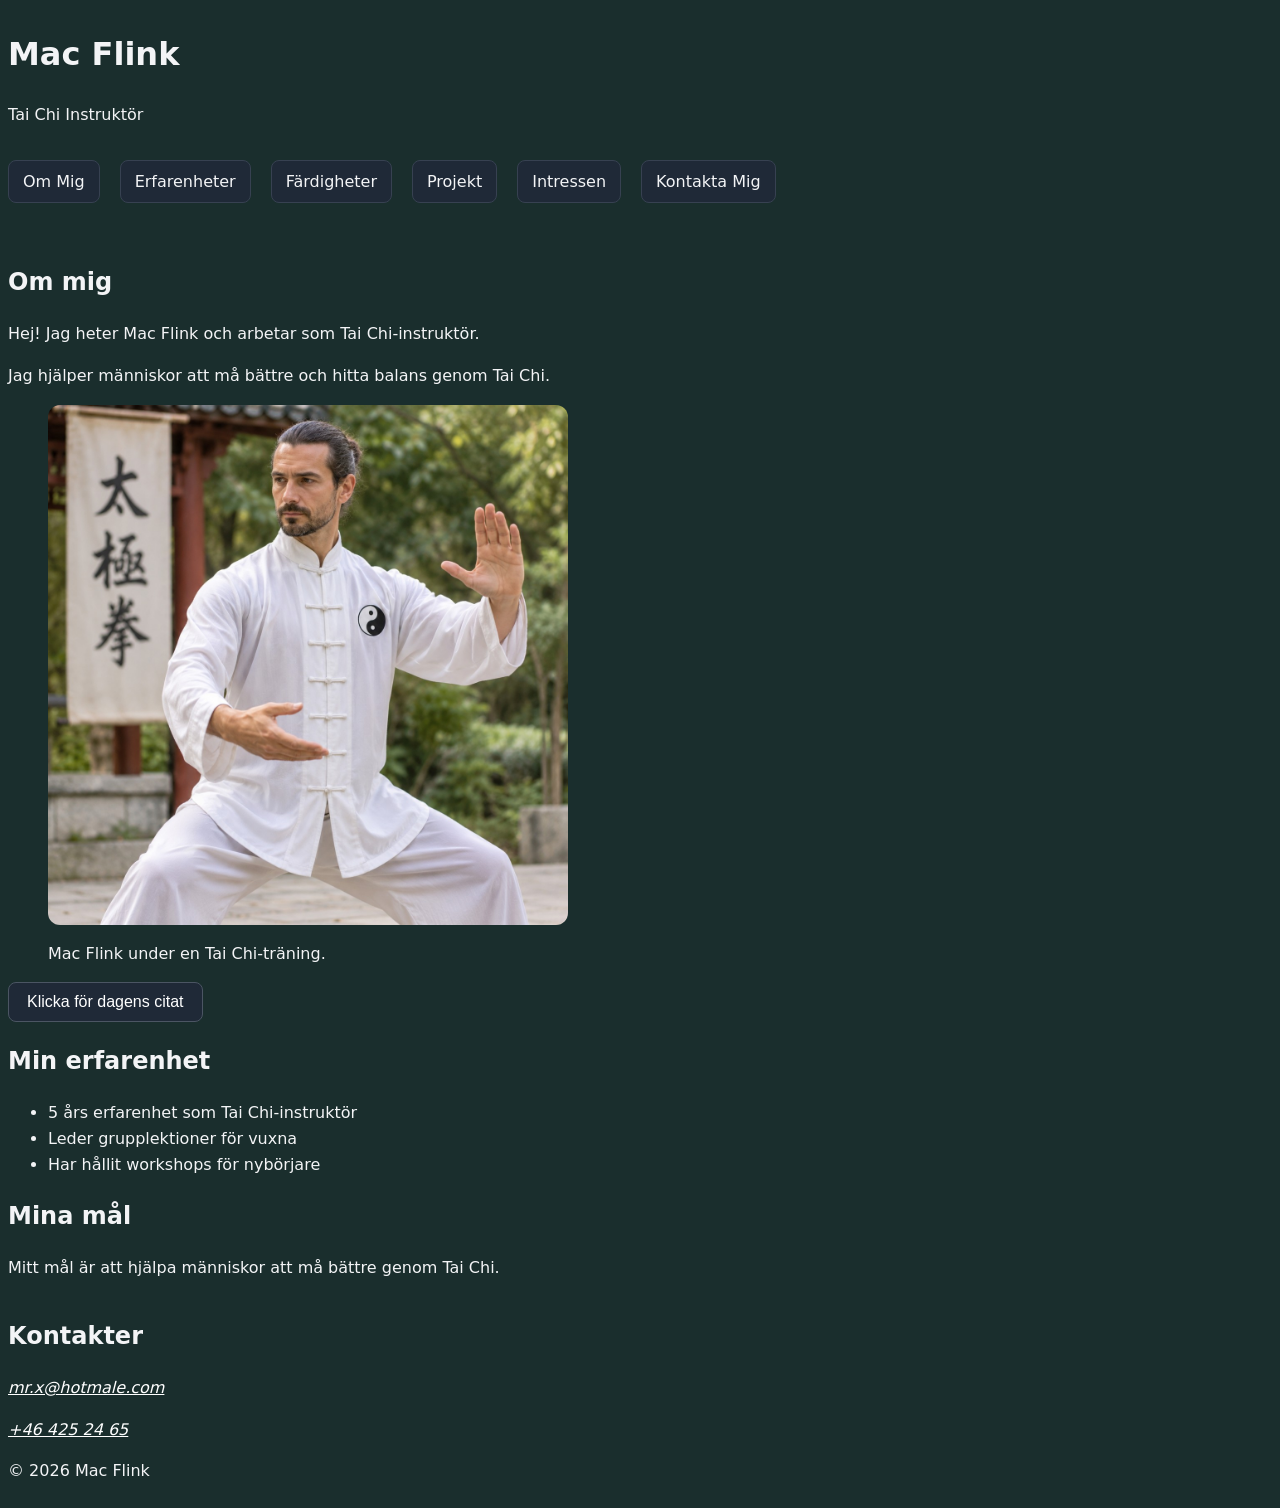
<file: index.html>
<!DOCTYPE html>
<html lang="sv">

<head>
    <meta charset="UTF-8">

    <meta name="viewport" content="width=device-width, initial-scale=1.0">

    <title>Mac Flink - Tai Chi Instruktör</title>

    <meta name="description" content="Digital portfolio för en Tai Chi instruktör">

    <link rel="stylesheet" href="css/style.css">
    <script src="script.js" defer></script>
</head>

<body>

    <header class="header">

        <h1 class="header__title">Mac Flink</h1>

        <p class="header__subtitle">Tai Chi Instruktör</p>

        <!--Imports the header-->
        <div id="site-header"></div>

    </header>

    <main>

        <section class="about">

            <h2 class="about__title">Om mig</h2>

            <p class="about__text">
                Hej! Jag heter Mac Flink och arbetar som
                Tai Chi-instruktör.
            </p>

            <p class="about__text">
                Jag hjälper människor att må bättre och hitta balans genom Tai Chi.
            </p>

            <figure class="about__figure">

                <img class="about__image" src="images/mac-flink.jpg" alt="Tai Chi instruktör som tränar utomhus">

                <figcaption class="about__caption">
                    Mac Flink under en Tai Chi-träning.
                </figcaption>

            </figure>

            <button type="button" class="about__button" data-js-action="show-quote"
                data-quote="Harmoni i varje rörelse. Välkommen till min studio!">
                Klicka för dagens citat
            </button>
            <p class="about__quote" data-js-target="quote-output" aria-live="polite"></p>

        </section>

        <section class="experience">

            <h2 class="experience__title">Min erfarenhet</h2>

            <ul class="experience__list">

                <li class="experience__item">5 års erfarenhet som Tai Chi-instruktör</li>

                <li class="experience__item">Leder grupplektioner för vuxna</li>

                <li class="experience__item">Har hållit workshops för nybörjare</li>

            </ul>

        </section>

        <section class="goals">

            <h2 class="goals__title">Mina mål</h2>

            <p class="goals__text">
                Mitt mål är att hjälpa människor att må bättre genom Tai Chi.
            </p>

        </section>

    </main>

    <!--Imports the footer-->
  <footer class="footer" id="site-footer"></footer>

</body>

</html>
</file>
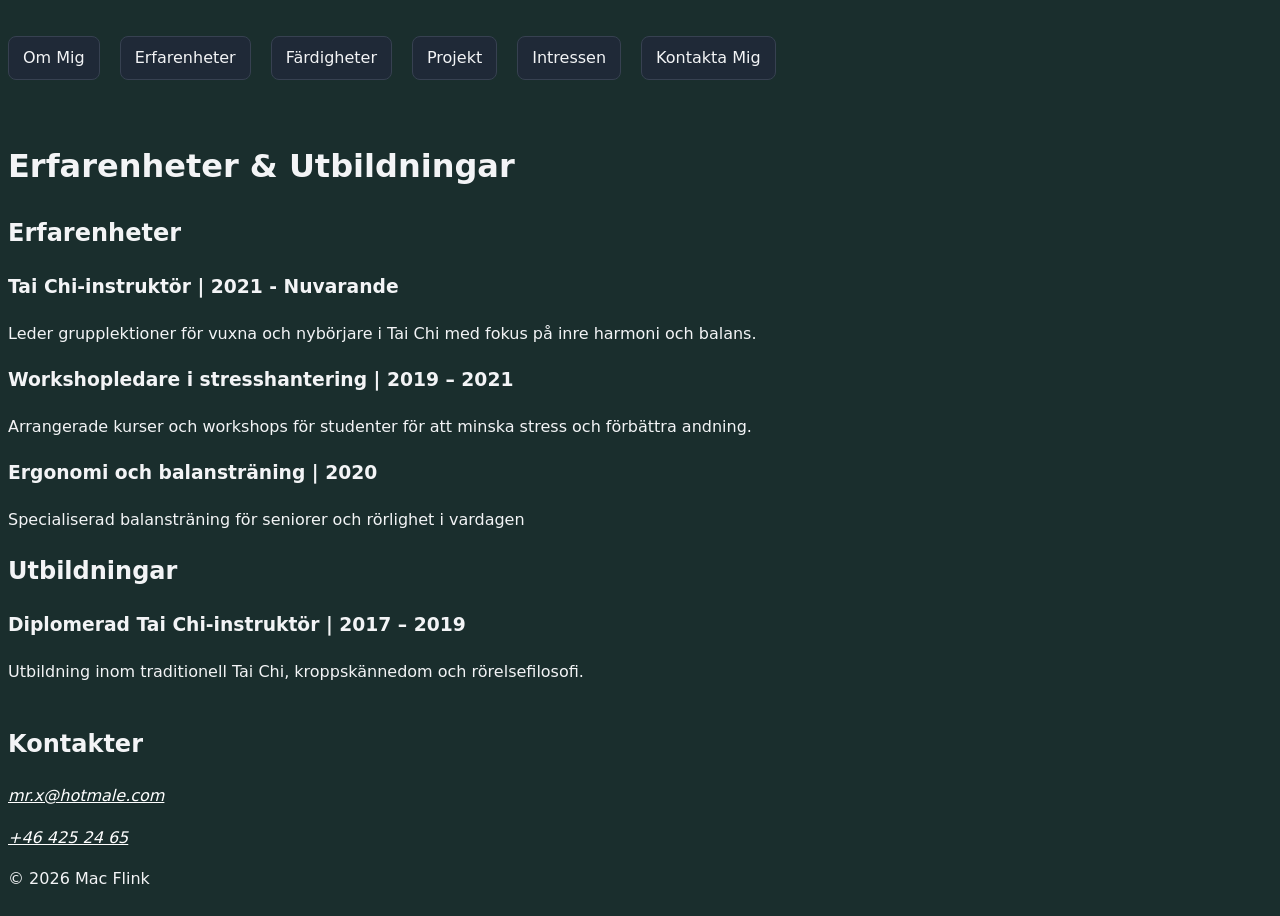
<file: experience.html>
<!doctype html>
<html lang="sv">

<head>
    <title>Erfarenheter - Mac Flink</title>
    <meta charset="UTF-8">
    <meta name="viewport" content="width=device-width, initial-scale=1.0">
    <meta name="description" content="En lista över Mac Flinks erfarenheter och arbetslivserfarenheter.">
    <link rel="stylesheet" href="css/style.css">
    <script src="script.js" defer></script>
</head>

<body>
    <!--Imports the header-->
    <header id="site-header"></header>

    <main>
        <h1>Erfarenheter & Utbildningar</h1>
        <section>
            <h2>Erfarenheter</h2>
            <article class="experience">
                <h3 class="experience__title">Tai Chi-instruktör | 2021 - Nuvarande</h3>
                <p class="experience__description">Leder grupplektioner för vuxna och nybörjare i Tai Chi med fokus på inre harmoni och balans.
                </p>
            </article>
            <article class="experience">
                <h3 class="experience__title">Workshopledare i stresshantering | 2019 – 2021</h3>
                <p class="experience__description">Arrangerade kurser och workshops för studenter för att minska stress och förbättra andning.</p>
            </article>
            <article class="experience">
                <h3 class="experience__title"> Ergonomi och balansträning | 2020</h3>
                <p class="experience__description">Specialiserad balansträning för seniorer och rörlighet i vardagen</p>
            </article>
        </section>
        <section>
            <h2>Utbildningar</h2>
            <article class="education">
                <h3 class="education__title">Diplomerad Tai Chi-instruktör | 2017 – 2019</h3>
                <p class="education__description">Utbildning inom traditionell Tai Chi, kroppskännedom och rörelsefilosofi.</p>
            </article>
        </section>
    </main>

    <!--Imports the footer-->
    <footer class="footer" id="site-footer"></footer>
</body>

</html>
</file>
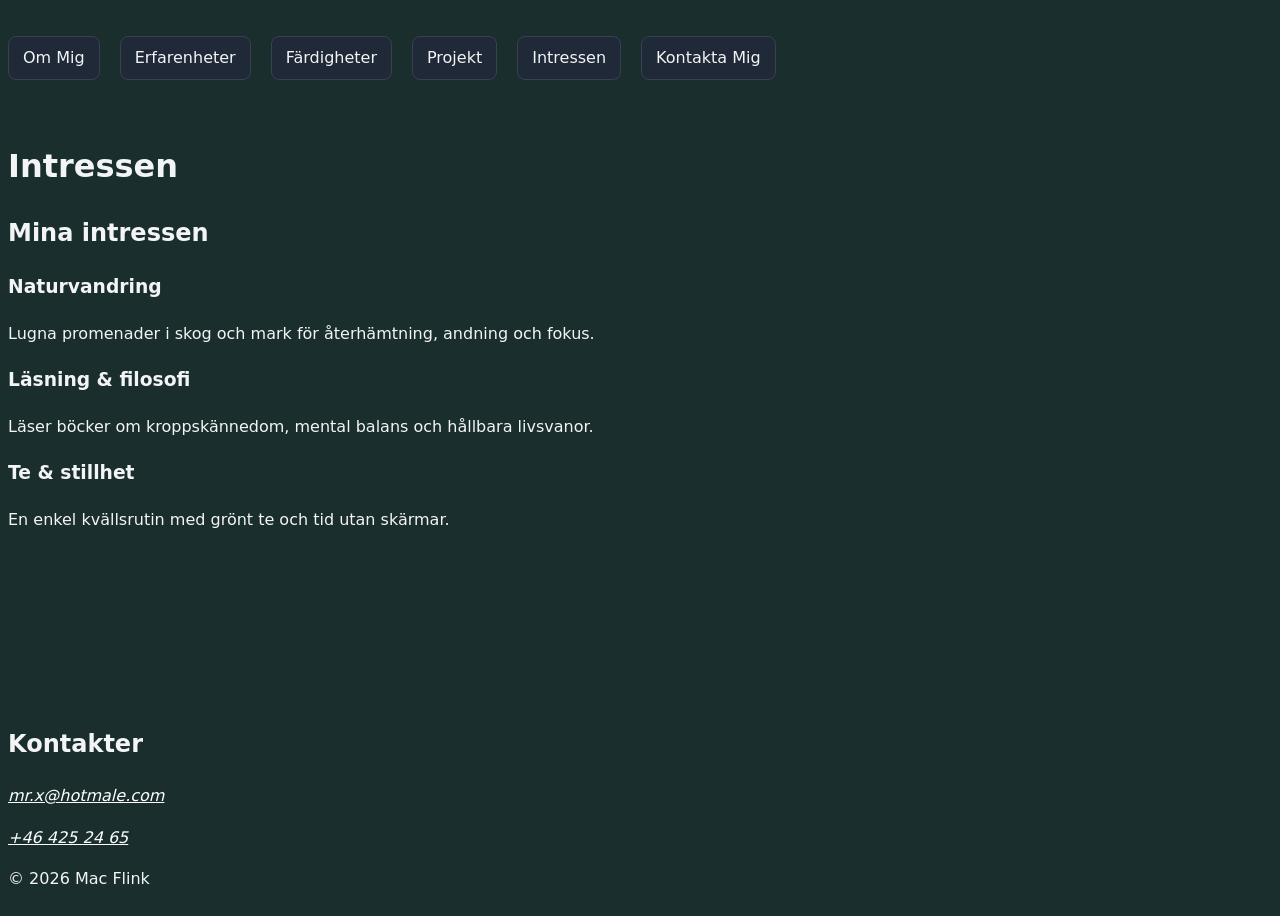
<file: intresse.html>
<!doctype html>
<html lang="sv">
  <head>
    <meta charset="UTF-8" />
    <meta name="viewport" content="width=device-width, initial-scale=1.0" />
    <title>Intressen Mac Flink</title>
    <meta
      name="description"
      content="Läs om Mac Flinks intressen vid sidan av arbetet som Tai Chi-instruktör."
    />
    <link rel="stylesheet" href="css/style.css" />
    <script src="script.js" defer></script>
  </head>
  <body>
    <!--Imports the header-->
    <header id="site-header"></header>

    <main class="interests">
      <h1 class="interests__heading">Intressen</h1>

      <section class="interests__section">
        <h2 class="interests__subheading">Mina intressen</h2>

        <article class="interest">
          <h3 class="interest__title">Naturvandring</h3>
          <p class="interest__description">
            Lugna promenader i skog och mark för återhämtning, andning och
            fokus.
          </p>
        </article>

        <article class="interest">
          <h3 class="interest__title">Läsning & filosofi</h3>
          <p class="interest__description">
            Läser böcker om kroppskännedom, mental balans och hållbara
            livsvanor.
          </p>
        </article>

        <article class="interest">
          <h3 class="interest__title">Te & stillhet</h3>
          <p class="interest__description">
            En enkel kvällsrutin med grönt te och tid utan skärmar.
          </p>
        </article>
      </section>
    </main>

    <!--Imports the footer-->
    <footer class="footer" id="site-footer"></footer>
  </body>
</html>
</file>
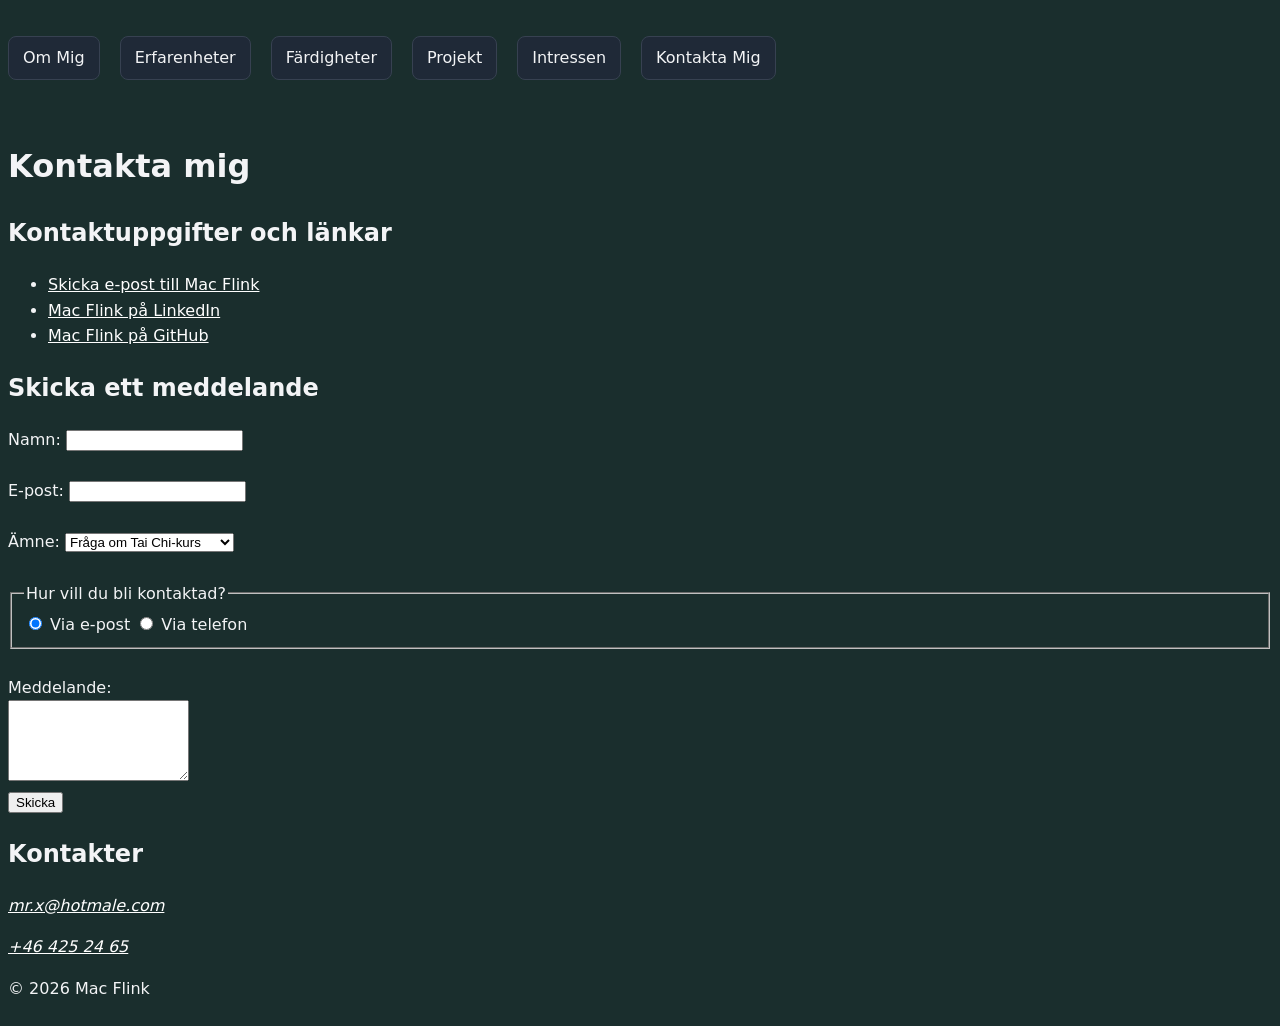
<file: kontakts.html>
<!doctype html>
<html lang="sv">
  <head>
    <meta charset="UTF-8" />
    <meta name="viewport" content="width=device-width, initial-scale=1.0" />
    <title>Kontakt Mac Flink</title>
    <meta
      name="description"
      content="Kontakta Mac Flink via e-post, LinkedIn, GitHub eller kontaktformuläret."
    />
    <link rel="stylesheet" href="css/style.css" />
    <script src="script.js" defer></script>
  </head>
  <body>
    <!--Imports the header-->
    <header id="site-header"></header>

    <main class="contact">
      <h1 class="contact__heading">Kontakta mig</h1>

      <section class="contact__links" aria-label="Kontaktvägar och profiler">
        <h2 class="contact__subheading">Kontaktuppgifter och länkar</h2>
        <ul class="contact__list">
          <li class="contact__item">
            <a class="contact__link" href="mailto:mrx@hotmale.com"
              >Skicka e-post till Mac Flink</a
            >
          </li>
          <li class="contact__item">
            <a
              class="contact__link"
              href="https://www.linkedin.com"
              target="_blank"
              rel="noopener noreferrer"
              >Mac Flink på LinkedIn</a
            >
          </li>
          <li class="contact__item">
            <a
              class="contact__link"
              href="https://github.com"
              target="_blank"
              rel="noopener noreferrer"
              >Mac Flink på GitHub</a
            >
          </li>
        </ul>
      </section>

      <section class="contact__form-section">
        <h2 class="contact__subheading">Skicka ett meddelande</h2>

        <form class="contact-form" action="tack.php" method="post">
          <div class="contact-form__group">
            <label class="contact-form__label" for="name">Namn:</label>
            <input
              class="contact-form__input"
              type="text"
              id="name"
              name="name"
              required
            />
          </div>

          <br />

          <div class="contact-form__group">
            <label class="contact-form__label" for="email">E-post:</label>
            <input
              class="contact-form__input"
              type="email"
              id="email"
              name="email"
              required
            />
          </div>
          <br />

          <div class="contact-form__group">
            <label class="contact-form__label" for="subject">Ämne:</label>
            <select class="contact-form__select" id="subject" name="choice">
              <option value="kurs">Fråga om Tai Chi-kurs</option>
              <option value="samarbete">Samarbete eller uppdrag</option>
              <option value="ovrigt">Övrigt</option>
            </select>
          </div>
          <br />

          <fieldset class="contact-form__fieldset">
            <legend class="contact-form__legend">
              Hur vill du bli kontaktad?
            </legend>

            <label class="contact-form__radio-label" for="reply-email">
              <input
                class="contact-form__radio"
                type="radio"
                id="reply-email"
                name="reply_method"
                value="E-post"
                checked
              />
              Via e-post
            </label>

            <label class="contact-form__radio-label" for="reply-phone">
              <input
                class="contact-form__radio"
                type="radio"
                id="reply-phone"
                name="reply_method"
                value="Telefon"
              />
              Via telefon
            </label>
          </fieldset>
          <br />

          <label class="contact-form__label" for="message">Meddelande:</label>

          <div class="contact-form__group">
            <textarea
              class="contact-form__textarea"
              id="message"
              name="message"
              rows="5"
              required
            ></textarea>
          </div>

          <button class="contact-form__button" type="submit">Skicka</button>
        </form>
      </section>
    </main>

    <!--Imports the footer-->
    <footer class="footer" id="site-footer"></footer>
  </body>
</html>
</file>
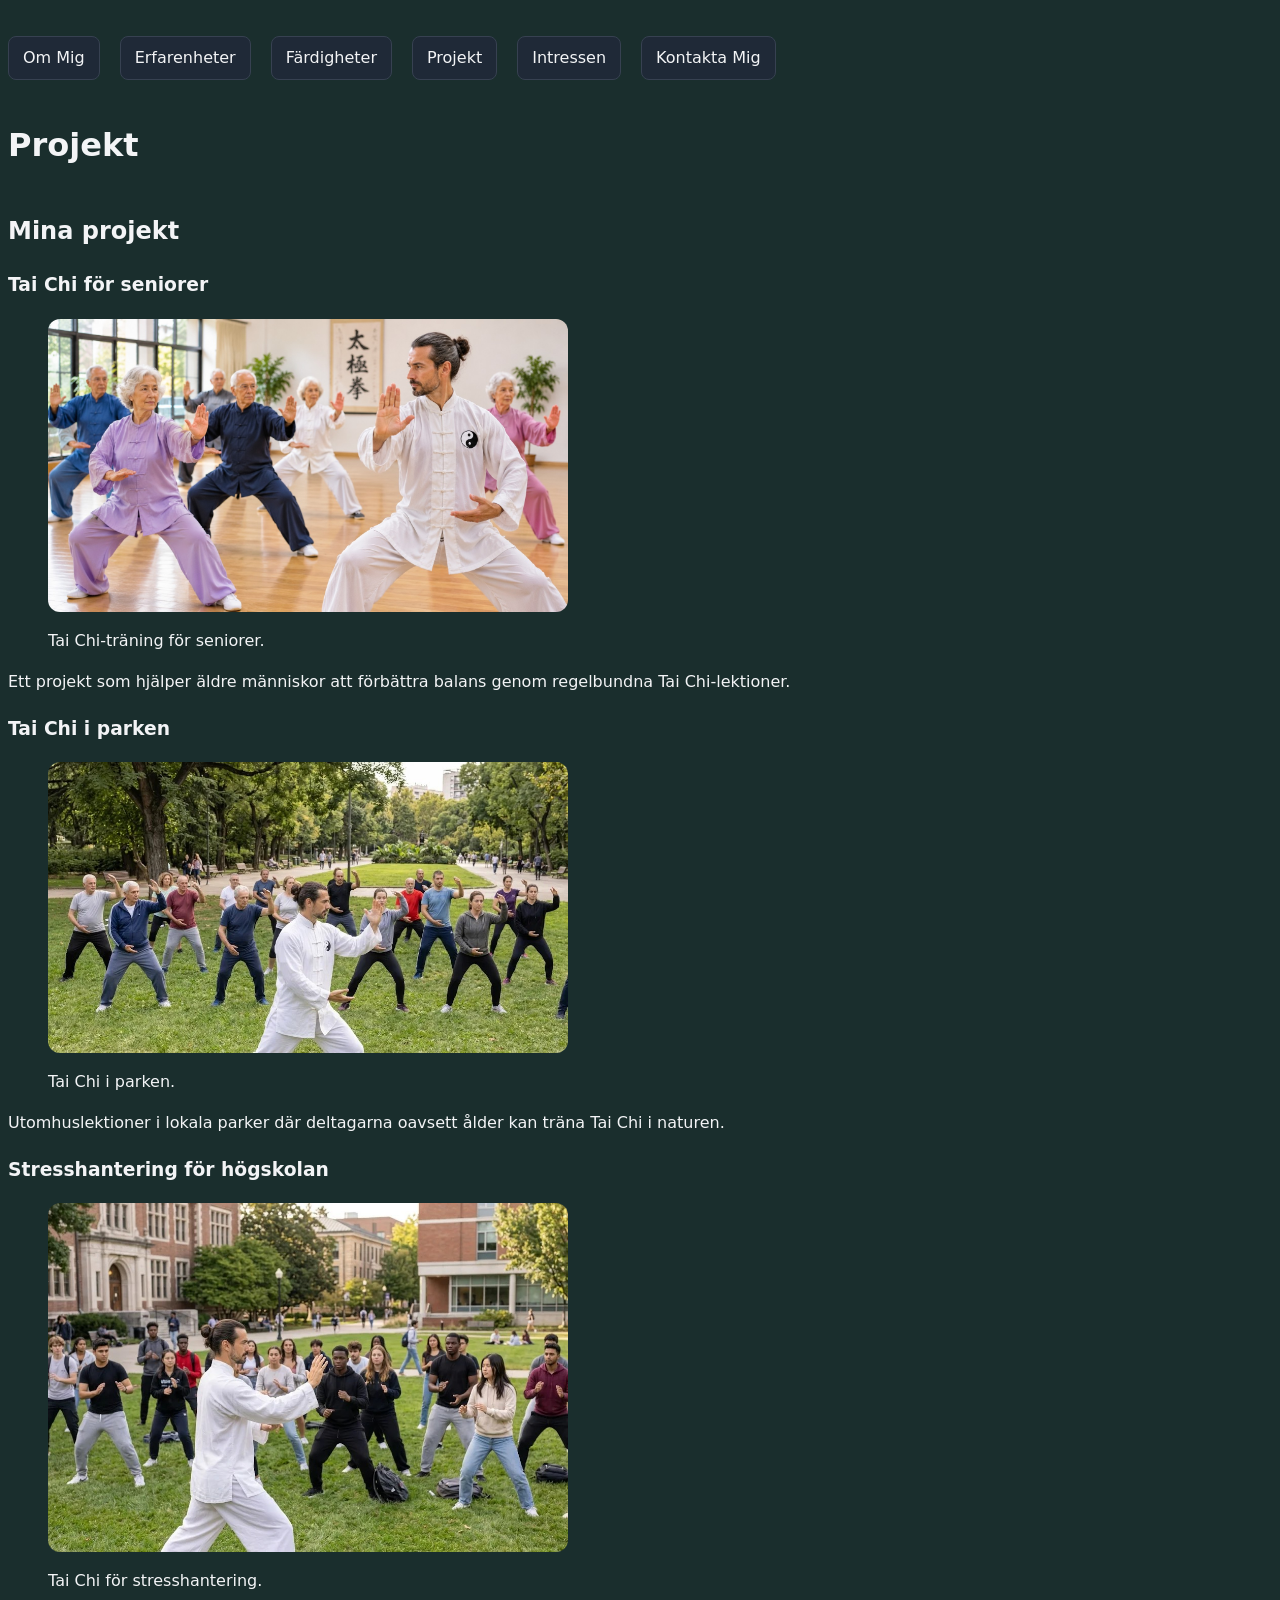
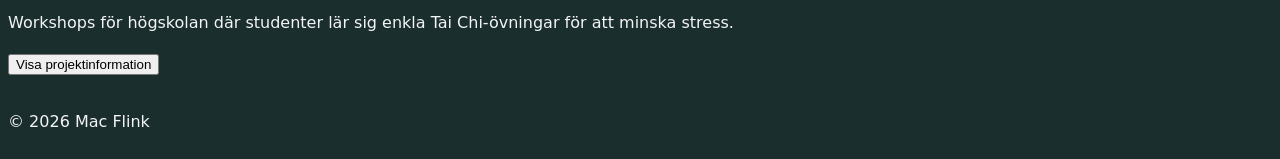
<file: projekt.html>
<!DOCTYPE html>
<html lang="sv">

<head>
    <meta charset="UTF-8">

    <meta name="viewport" content="width=device-width, initial-scale=1.0">

    <title>Projekt - Mac Flink</title>

    <meta name="description" content="Projekt utförda av Tai Chi-instruktören Mac Flink">

    <link rel="stylesheet" href="css/style.css">

    <script src="script.js" defer></script>

</head>

<body>

    <header class="header">
        <!--Imports the header-->
       <div id="site-header"></div>

        <h1 class="header__title">
            Projekt
        </h1>

        

    </header>


    <main>

        <section class="projects">

            <h2 class="projects__title">Mina projekt</h2>

            <article class="project-card">

                <h3 class="project-card__title">
                    Tai Chi för seniorer
                </h3>

                <figure class="project-card__figure">

                    <img class="project-card__image" src="images/seniorer.jpg"
                        alt="Seniorer som tränar Tai Chi tillsammans">

                    <figcaption class="project-card__caption">
                        Tai Chi-träning för seniorer.
                    </figcaption>

                </figure>

                <p class="project-card__text">
                    Ett projekt som hjälper äldre människor
                    att förbättra balans genom
                    regelbundna Tai Chi-lektioner.
                </p>

            </article>

            <article class="project-card">

                <h3 class="project-card__title">
                    Tai Chi i parken
                </h3>

                <figure class="project-card__figure">

                    <img class="project-card__image" src="images/parken.jpg"
                        alt="Personer som tränar Tai Chi i en park">

                    <figcaption class="project-card__caption">
                        Tai Chi i parken.
                    </figcaption>

                </figure>

                <p class="project-card__text">
                    Utomhuslektioner i lokala parker där
                    deltagarna oavsett ålder kan träna Tai Chi i naturen.
                </p>

            </article>

            <article class="project-card">

                <h3 class="project-card__title">
                    Stresshantering för högskolan
                </h3>

                <figure class="project-card__figure">

                    <img class="project-card__image" src="images/stresshantering.jpg"
                        alt="Studenter som lär sig Tai Chi för att minska stress">

                    <figcaption class="project-card__caption">
                        Tai Chi för stresshantering.
                    </figcaption>

                </figure>

                <p class="project-card__text">
                    Workshops för högskolan där studenter lär sig
                    enkla Tai Chi-övningar för att minska stress.
                </p>

            </article>

            <!-- JS: Visar information om projektet -->

            <button type="button" class="projects__button" data-js-action="show-project"
                data-project="Tai Chi för seniorer">

                Visa projektinformation

            </button>

            <p class="projects__result" data-js-target="project-output" aria-live="polite">
            </p>

        </section>

    </main>

    <footer class="footer">

        <p class="footer__text">
            © 2026 Mac Flink
        </p>

    </footer>
</body>

</html>
</file>
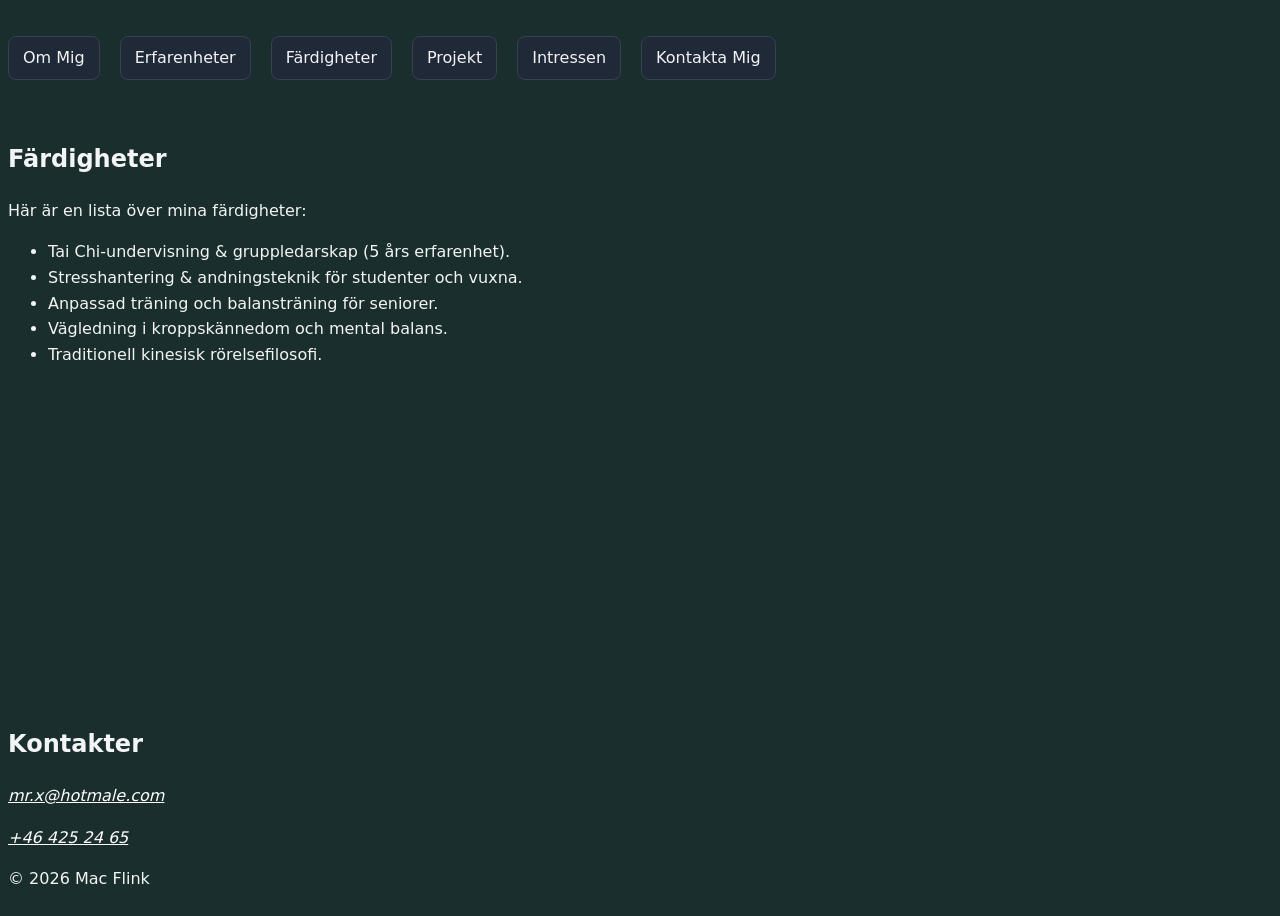
<file: skills.html>
<!doctype html>
<html lang="sv">
  <head>
    <title>Färdigheter</title>
    <meta charset="UTF-8" />
    <meta name="viewport" content="width=device-width, initial-scale=1.0" />
    <meta
      name="description"
      content="En lista över mr.x erfarenheter och arbetslivserfarenheter."
    />
    <link rel="stylesheet" href="css/style.css" />
    <script src="script.js" defer></script>
  </head>

  <body>
    <!--Imports the header-->
    <header id="site-header"></header>

    <main>
      <section class="Skills">
        <h1 class="Skills__title">Färdigheter</h1>
        <p class="Skills_description">Här är en lista över mina färdigheter:</p>
        <ul class="Skills__list">
          <li class="Skills__item Skills__item--featured">
            Tai Chi-undervisning & gruppledarskap (5 års erfarenhet).
          </li>
          <li class="Skills__item">
            Stresshantering & andningsteknik för studenter och vuxna.
          </li>
          <li class="Skills__item">
            Anpassad träning och balansträning för seniorer.
          </li>
          <li class="Skills__item">
            Vägledning i kroppskännedom och mental balans.
          </li>
          <li class="Skills__item">Traditionell kinesisk rörelsefilosofi.</li>
        </ul>
      </section>
    </main>

    <!--Imports the footer-->
    <footer class="footer" id="site-footer"></footer>
  </body>
</html>
</file>
<file: css/style.css>
/*/////////////////////////////////////
//               Imports             //
/////////////////////////////////////*/
/*We import other css files here so we only need link to one css file*/
@import url("navbar.css");
@import url("footer.css");

/*/////////////////////////////////////
//                                   //
/////////////////////////////////////*/
/*These specific changes make the footer stay at the bottom*/
body {
  min-height: 100vh;
  display: flex;
  flex-direction: column;
}

main {
  flex: 1;
}
.about__image {
  display: block;
  width: 100%;
  max-width: 520px; /* lagom storlek på desktop, krymper på små skärmar */
  height: auto; /* behåller proportionerna så Mac Flink inte blir utdragen */
  border-radius: 12px;
  margin: 16px 0;
}

.project-card__image {
  display: block;
  width: 100%;
  max-width: 520px; /* lagom storlek på desktop, krymper på små skärmar */
  height: auto; /* behåller proportionerna så Mac Flink inte blir utdragen */
  border-radius: 12px;
  margin: 16px 0;
}

body {
  background-color: #1a2e2d; /* mörk bakgrund */
  color: #f3f4f6; /* ljus text så allt syns */
  font-family:
    system-ui,
    -apple-system,
    sans-serif;
  line-height: 1.6;
}

.about__button {
  background-color: #1f2937;
  color: #ffffff;
  border: 1px solid #4b5563;
  padding: 10px 18px;
  border-radius: 8px;
  cursor: pointer;
  font-size: 1rem;
  transition:
    background-color 0.2s ease,
    transform 0.2s ease,
    border-color 0.2s ease;
}

.about__button:hover {
  background-color: #374151; /* ljusare när musen är över */
  border-color: #9ca3af;
  transform: translateY(-2px); /* lyfter knappen pytelite */
}

nav {
  display: flex;
  flex-wrap: wrap;
  gap: 10px;
  margin-top: 12px;
  margin-bottom: 24px;
}

nav a {
  display: inline-block;
  padding: 8px 14px;
  background-color: #1f2937; /* bakgrundsfärg på knappen */
  color: #f9fafb;
  text-decoration: none;
  border: 1px solid #374151;
  border-radius: 8px;
  font-weight: 500;
  cursor: pointer;
  transition:
    background-color 0.2s ease,
    transform 0.2s ease,
    border-color 0.2s ease;
}

nav a:hover {
  background-color: #374151; /* tydligare färg när musen är över */
  border-color: #9ca3af;
  transform: translateY(-2px); /* litet lyft så det känns som en knapp */
}

nav a:active {
  transform: translateY(0); /* trycks ner när man klickar */
}

main a,
main a:visited {
  color: #ffffff;
}
</file>
